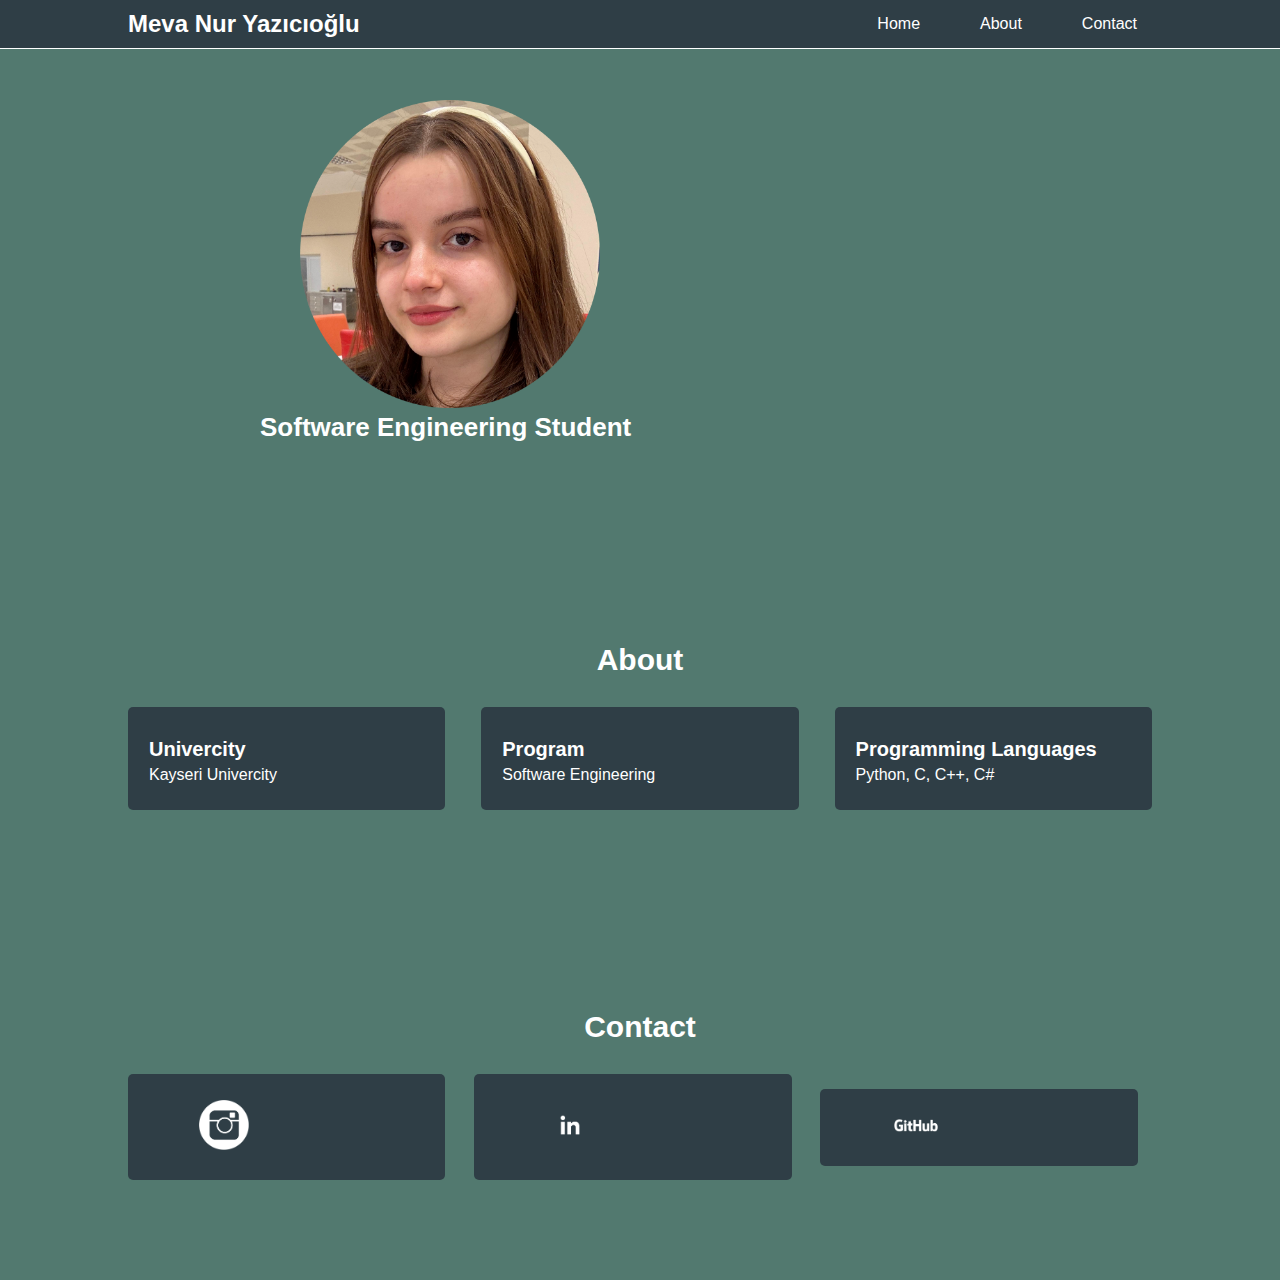
<file: index.html>
<!DOCTYPE html>
<html lang="en">
<head>
    <meta charset="UTF-8">
    <meta name="viewport" content="width=device-width, initial-scale=1.0">
    <link rel="stylesheet" href="/css/style.css"> 
    <title>web</title>
</head>
<body>
    <header>
        <div class= "navbar">
            <div class="logo">
                <h2><a href="#"> Meva Nur Yazıcıoğlu</a></h2>
            </div>
            <ul class = "nav_links">
                <li><a href="#home">Home</a></li>
                <li><a href="#about">About</a></li>
                <li><a href="#contact">Contact</a></li>
            </ul>
        </div>    

    </header>
    <section id="home">
        <div class="inner_home">
        </div>
            <div class="child_home">
                <img src="./img/7.PNG" alt="" style="width: 300px; height: auto; margin-left: 300px;">
            </div>
            <div class="child_home">
                <h1 style= "font-size: 26px;  color: white;  margin-left: 260px;">Software Engineering Student</h1>
            </div>
    </section>
    <!--HAKKİMDA-->
    <section id="about">
        <div class="section_title">
            <h2>About</h2>
        </div>
        <div class="innerabout">
           <div class="innerabout_child">
                <div class ="icon">
                </div>
                <h3> Univercity</h3>
                <p> Kayseri Univercity</p>
           </div>
            <div class="innerabout_child">
                <div class ="icon">
                </div>
                <h3> Program</h3>
                <p> Software Engineering</p>
            </div>
            <div class="innerabout_child">
                <div class="icon">
                    <!-- İkon buraya gelecek -->
                </div>
                <h3>Programming Languages</h3>
                <p class="programming-languages">Python, C, C++, C#</p>
            </div>

           </div>
        </div>
    </section>

    <!--iletisim-->
    <section id="contact">
        <div class="section_title">
            <h2>Contact</h2>
        </div>
        <div class="innercontact">
           <div class="innercontact_child">
            <div class ="icon">
            </div>
            <a href="https://www.instagram.com/_ymevanur/profilecard/?igsh=MW84MmFwNzBrbTVzMg==" ><img src="./img/mm.png" alt="Instagram" style="width: 50px; height: auto; margin-left: 50px;">

           </div>
            <div class="innercontact_child">
             <div class ="icon">
             </div>
             <a href="https://tr.linkedin.com/in/meva-nur-yazicio%C4%9Flu-79194a280" ><img src="./img/linkedin.png" alt="LinkedIn" style="width: 50px; height: auto; margin-left: 50px;">
 
            </div>
        <div class="innercontact_child">
         <div class ="icon">
         </div>
         <a href="https://github.com/mevanurr" ><img src="./img/github.png" alt="GitHub" style="width:50px; height: auto; margin-left: 50px;">

        </div>
    </section>


</body>
</html>
</file>
<file: css/style.css>
html{
    scroll-behavior: smooth;
}
*{
    padding: 0;
    margin: 0;
    box-sizing: border-box;
    list-style: none;
}
body{
    font-family: 'Montserrat', sans-serif;
}
img{
    width: 100%;
}
section{
padding: 100px 0;
background: #52796f;
}
.section_title{
    margin-bottom: 30px;
}
.section_title h2{
    position: relative;
    text-align: center;
    color: #fff;
    font-size: 30px;
    transition: all .5s ease-in-out;
}
.section_title h2:hover{
background-color: #84a98c
}

/*header*/
header{

    background: #2f3e46;
    border-bottom: 1px solid #fff;
    position: fixed;
    width: 100%;
    z-index: 5;
}


.navbar{
    display: flex;
    justify-content: space-between;
    align-items: center;
    margin: 0 auto;
    width: 80%;
    max-width: 1200px;
    padding: 10px 0;
}

.nav_links{
    display: flex;
    justify-content: center;
    justify-content: flex-end;
    width: auto;
}
.nav_links li {
    margin-left: 15px;
}
.nav_links li a{
    margin-left: 15px;
    color: #fff;
    padding: 10px 15px;
    border-radius: 5px;
    transition: 0.5s ease-in-out;
    text-decoration: none;
}
.nav_links li a:hover{
    background: #84a985;
}
a:link, a:visited {
    color: #fff; 
    text-decoration: none;
}
.inner_anasayfa{
    display: flex;
    align-items: center;
    justify-content: space-between;
    margin: 0 auto;
    width: 80%;
    color: #fff;
}
.child_anasayfa{
    flex-basis: 45%;
}

/*hakkimda*/
.innerabout{
    display: flex;
    align-items: center;
    width: 80%;
    justify-content: space-between;
    margin: 0 auto;
    color: #fff;
}
.innerabout_child{
    flex-basis: 31%;
    padding: 25px 20px;
    background: #2f3e46;
    border-radius: 5px;
    border: 1px solid transparent;
    transition: all .5s ease-in;
}
.innerabout_child:hover{
    border: 2px solid #84a98c;

}
.innerabout_child h3{
    font-size: 20px;
    margin: 5px 0;
}
.innerabout_child p{
    font-size: 16px;
}

/*iletiism*/
.innercontact{
    display: flex;
    align-items: center;
    width: 80%;
    justify-content: space-between;
    margin: 0 auto;
    color: #fff;
}
.innercontact_child{
    flex-basis: 31%;
    padding: 25px 20px;
    background: #2f3e46;
    border-radius: 5px;
    border: 1px solid transparent;
    transition: all .5s ease-in;
}
.innercontact_child:hover{
    border: 2px solid #84a98c;

}
.innercontact_child h3{
    font-size: 20px;
    margin: 5px 0;
}
.innercontact_child p{
    font-size: 16px;
}
</file>
